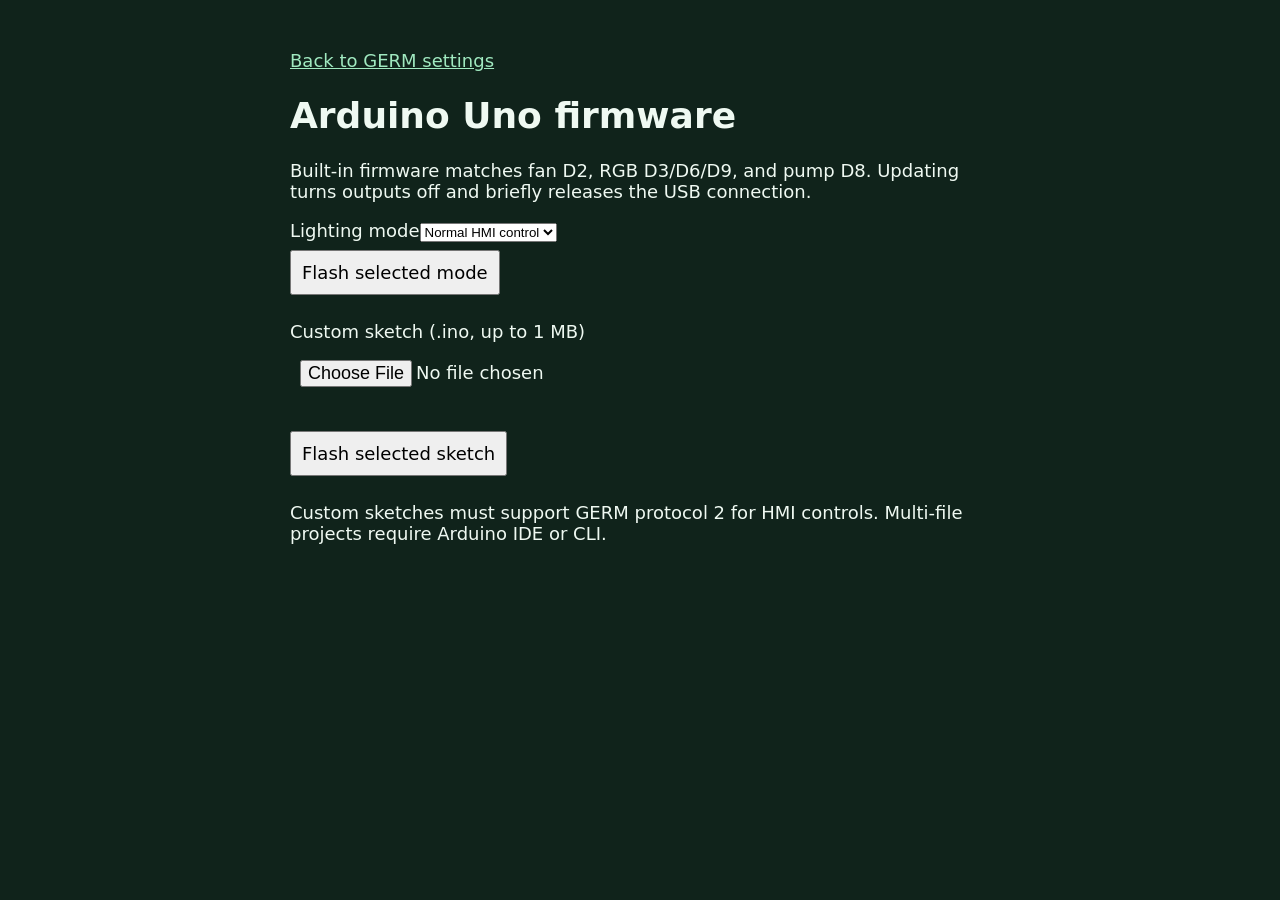
<file: pi_hmi/templates/firmware.html>
<!doctype html>
<html lang="en">
<meta charset="utf-8"><meta name="viewport" content="width=device-width, initial-scale=1">
<title>GERM Arduino firmware</title>
<style>body{font:18px system-ui;background:#10231b;color:#eff9f2;max-width:700px;margin:30px auto;padding:20px}button,input{font:inherit;padding:10px;margin:8px 0}a{color:#a0e9c0}pre{white-space:pre-wrap;overflow-wrap:anywhere}</style>
<a href="/settings">Back to GERM settings</a><h1>Arduino Uno firmware</h1>
<p>Built-in firmware matches fan D2, RGB D3/D6/D9, and pump D8. Updating turns outputs off and briefly releases the USB connection.</p>
<label for="mode">Lighting mode</label><select id="mode"><option value="normal">Normal HMI control</option><option value="rainbow">Rainbow</option></select><br><button id="builtin">Flash selected mode</button>
<p><label for="file">Custom sketch (.ino, up to 1 MB)</label><br><input type="file" id="file" accept=".ino"></p>
<button id="custom">Flash selected sketch</button>
<p>Custom sketches must support GERM protocol 2 for HMI controls. Multi-file projects require Arduino IDE or CLI.</p>
<pre id="status" role="status" aria-live="polite"></pre>
<script>
const token = {{ token | tojson }};
async function flash(custom) {
  const status = document.getElementById('status');
  const body = new FormData();
  if (custom) {
    const file = document.getElementById('file').files[0];
    if (!file) { status.textContent = 'Select an .ino file first'; return; }
    body.append('firmware', file);
  } else {
    body.append('mode', document.getElementById('mode').value);
  }
  document.querySelectorAll('button').forEach(b => b.disabled = true);
  status.textContent = 'Compiling and uploading…';
  try {
    const response = await fetch('/api/firmware', {method:'POST', headers:{'X-GERM-Token':token}, body});
    const result = await response.json();
    if (!response.ok) throw Error(result.error || 'Firmware update failed');
    status.textContent = result.warning || 'Uploaded and GERM protocol verified. Return to Controls.';
  } catch (error) { status.textContent = error.message; }
  finally { document.querySelectorAll('button').forEach(b => b.disabled = false); }
}
document.getElementById('builtin').onclick = () => flash(false);
document.getElementById('custom').onclick = () => flash(true);
</script>
</html>
</file>
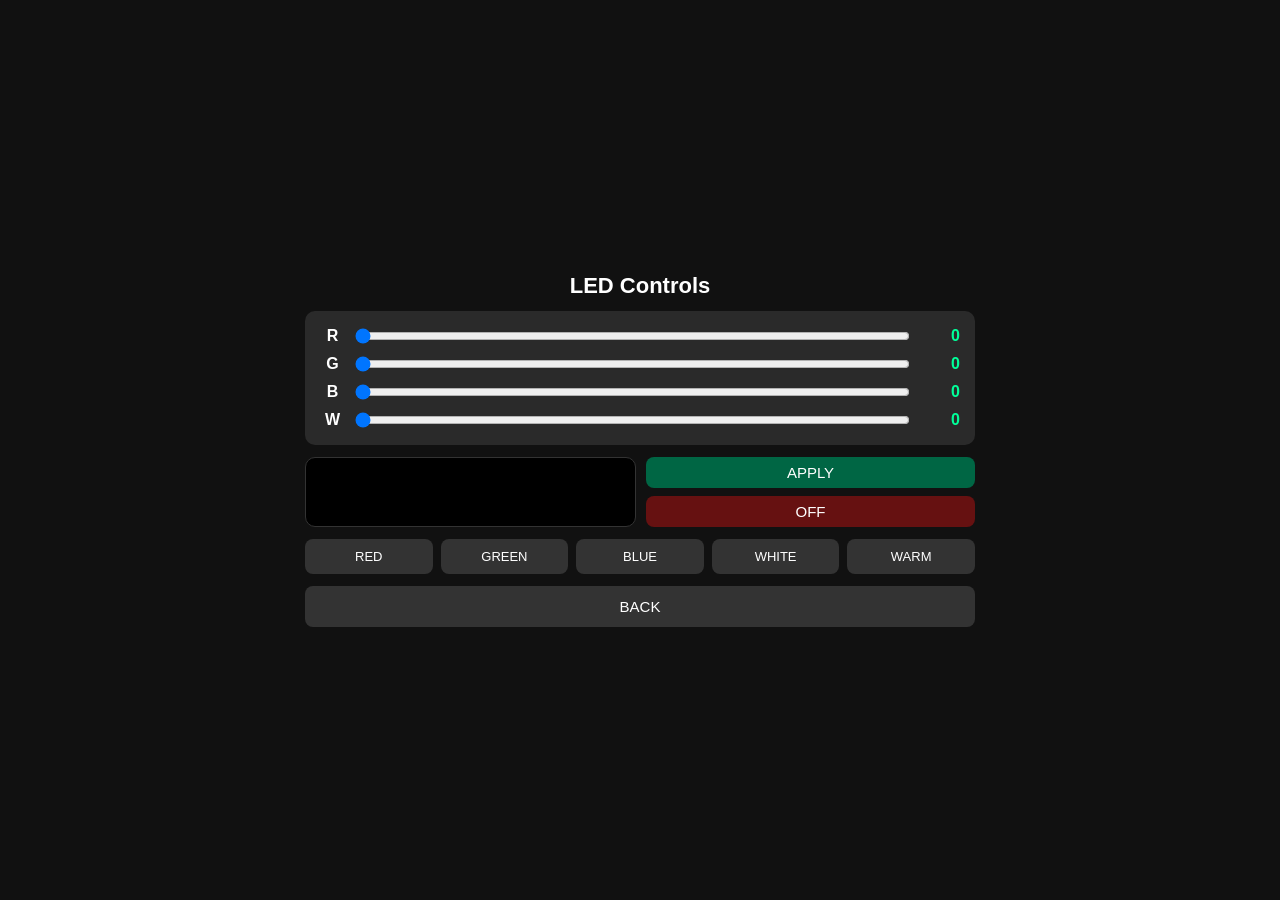
<file: pi_hmi/templates/led.html>
<!DOCTYPE html>
<html>
<head>
    <title>LED Controls</title>
    <style>
        * {
            box-sizing: border-box;
            margin: 0;
            padding: 0;
        }
        body {
            font-family: Arial, sans-serif;
            background: #111;
            color: white;
            height: 100vh;
            overflow: hidden;
            display: flex;
            justify-content: center;
            align-items: center;
        }
        .container {
            width: 100%;
            max-width: 700px;
            padding: 15px;
        }
        h2 {
            text-align: center;
            margin-bottom: 12px;
            font-size: 22px;
        }

        /* ── SLIDERS ── */
        .sliders {
            background: #2a2a2a;
            padding: 15px;
            border-radius: 10px;
            margin-bottom: 12px;
        }
        .slider-row {
            display: flex;
            align-items: center;
            gap: 10px;
            margin-bottom: 8px;
        }
        .slider-row:last-child {
            margin-bottom: 0;
        }
        .slider-row label {
            font-size: 16px;
            font-weight: bold;
            width: 25px;
            text-align: center;
        }
        .slider-row input[type=range] {
            flex: 1;
            height: 20px;
        }
        .slider-row .val {
            width: 40px;
            text-align: right;
            font-size: 16px;
            color: #00ff99;
            font-weight: bold;
        }

        /* ── PREVIEW + BUTTONS ROW ── */
        .bottom-row {
            display: flex;
            gap: 10px;
            margin-bottom: 12px;
            height: 70px;
        }
        .preview {
            flex: 1;
            border-radius: 10px;
            border: 1px solid #333;
            background: rgb(0, 0, 0);
        }
        .btn-col {
            display: flex;
            flex-direction: column;
            gap: 8px;
            flex: 1;
        }
        .btn-col button {
            flex: 1;
            font-size: 15px;
            border: none;
            border-radius: 8px;
            color: white;
            cursor: pointer;
        }
        .apply-btn {
            background: #006644;
        }
        .apply-btn:hover {
            background: #00995a;
        }
        .off-btn {
            background: #661111;
        }
        .off-btn:hover {
            background: #992222;
        }

        /* ── PRESETS ── */
        .presets {
            display: flex;
            gap: 8px;
            margin-bottom: 12px;
        }
        .presets button {
            flex: 1;
            padding: 10px;
            font-size: 13px;
            border: none;
            border-radius: 8px;
            color: white;
            cursor: pointer;
            background: #333;
        }
        .presets button:hover {
            background: #555;
        }

        .back-btn {
            width: 100%;
            padding: 12px;
            font-size: 15px;
            border: none;
            border-radius: 8px;
            background: #333;
            color: white;
            cursor: pointer;
        }
        .back-btn:hover {
            background: #555;
        }
    </style>
</head>
<body>
<div class="container">
    <h2>LED Controls</h2>

    <!-- SLIDERS -->
    <div class="sliders">
        <div class="slider-row">
            <label>R</label>
            <input type="range" min="0" max="255" value="0" id="r">
            <span class="val" id="rv">0</span>
        </div>
        <div class="slider-row">
            <label>G</label>
            <input type="range" min="0" max="255" value="0" id="g">
            <span class="val" id="gv">0</span>
        </div>
        <div class="slider-row">
            <label>B</label>
            <input type="range" min="0" max="255" value="0" id="b">
            <span class="val" id="bv">0</span>
        </div>
        <div class="slider-row">
            <label>W</label>
            <input type="range" min="0" max="255" value="0" id="w">
            <span class="val" id="wv">0</span>
        </div>
    </div>

    <!-- PREVIEW + APPLY/OFF -->
    <div class="bottom-row">
        <div class="preview" id="preview"></div>
        <div class="btn-col">
            <button class="apply-btn" onclick="sendLED()">APPLY</button>
            <button class="off-btn" onclick="sendOff()">OFF</button>
        </div>
    </div>

    <!-- PRESETS -->
    <div class="presets">
        <button onclick="setSliders(255,0,0,0)">RED</button>
        <button onclick="setSliders(0,255,0,0)">GREEN</button>
        <button onclick="setSliders(0,0,255,0)">BLUE</button>
        <button onclick="setSliders(0,0,0,255)">WHITE</button>
        <button onclick="setSliders(255,100,0,0)">WARM</button>
    </div>

    <button class="back-btn" onclick="location.href='/'">BACK</button>
</div>

<script>
function updateUI() {
    const r = document.getElementById("r").value;
    const g = document.getElementById("g").value;
    const b = document.getElementById("b").value;
    const w = document.getElementById("w").value;

    document.getElementById("rv").innerText = r;
    document.getElementById("gv").innerText = g;
    document.getElementById("bv").innerText = b;
    document.getElementById("wv").innerText = w;

    document.getElementById("preview").style.background =
        `rgb(${r},${g},${b})`;
}

function setSliders(r, g, b, w) {
    document.getElementById("r").value = r;
    document.getElementById("g").value = g;
    document.getElementById("b").value = b;
    document.getElementById("w").value = w;
    updateUI();
}

async function sendLED() {
    const r = document.getElementById("r").value;
    const g = document.getElementById("g").value;
    const b = document.getElementById("b").value;
    const w = document.getElementById("w").value;

    await fetch("/api/led", {
        method: "POST",
        headers: {"Content-Type": "application/json"},
        body: JSON.stringify({r, g, b, w})
    });
}

async function sendOff() {
    setSliders(0, 0, 0, 0);
    await fetch("/api/led", {
        method: "POST",
        headers: {"Content-Type": "application/json"},
        body: JSON.stringify({r: 0, g: 0, b: 0, w: 0})
    });
}

document.querySelectorAll("input[type=range]").forEach(input => {
    input.addEventListener("input", updateUI);
});
updateUI();
</script>
</body>
</html>
</file>
